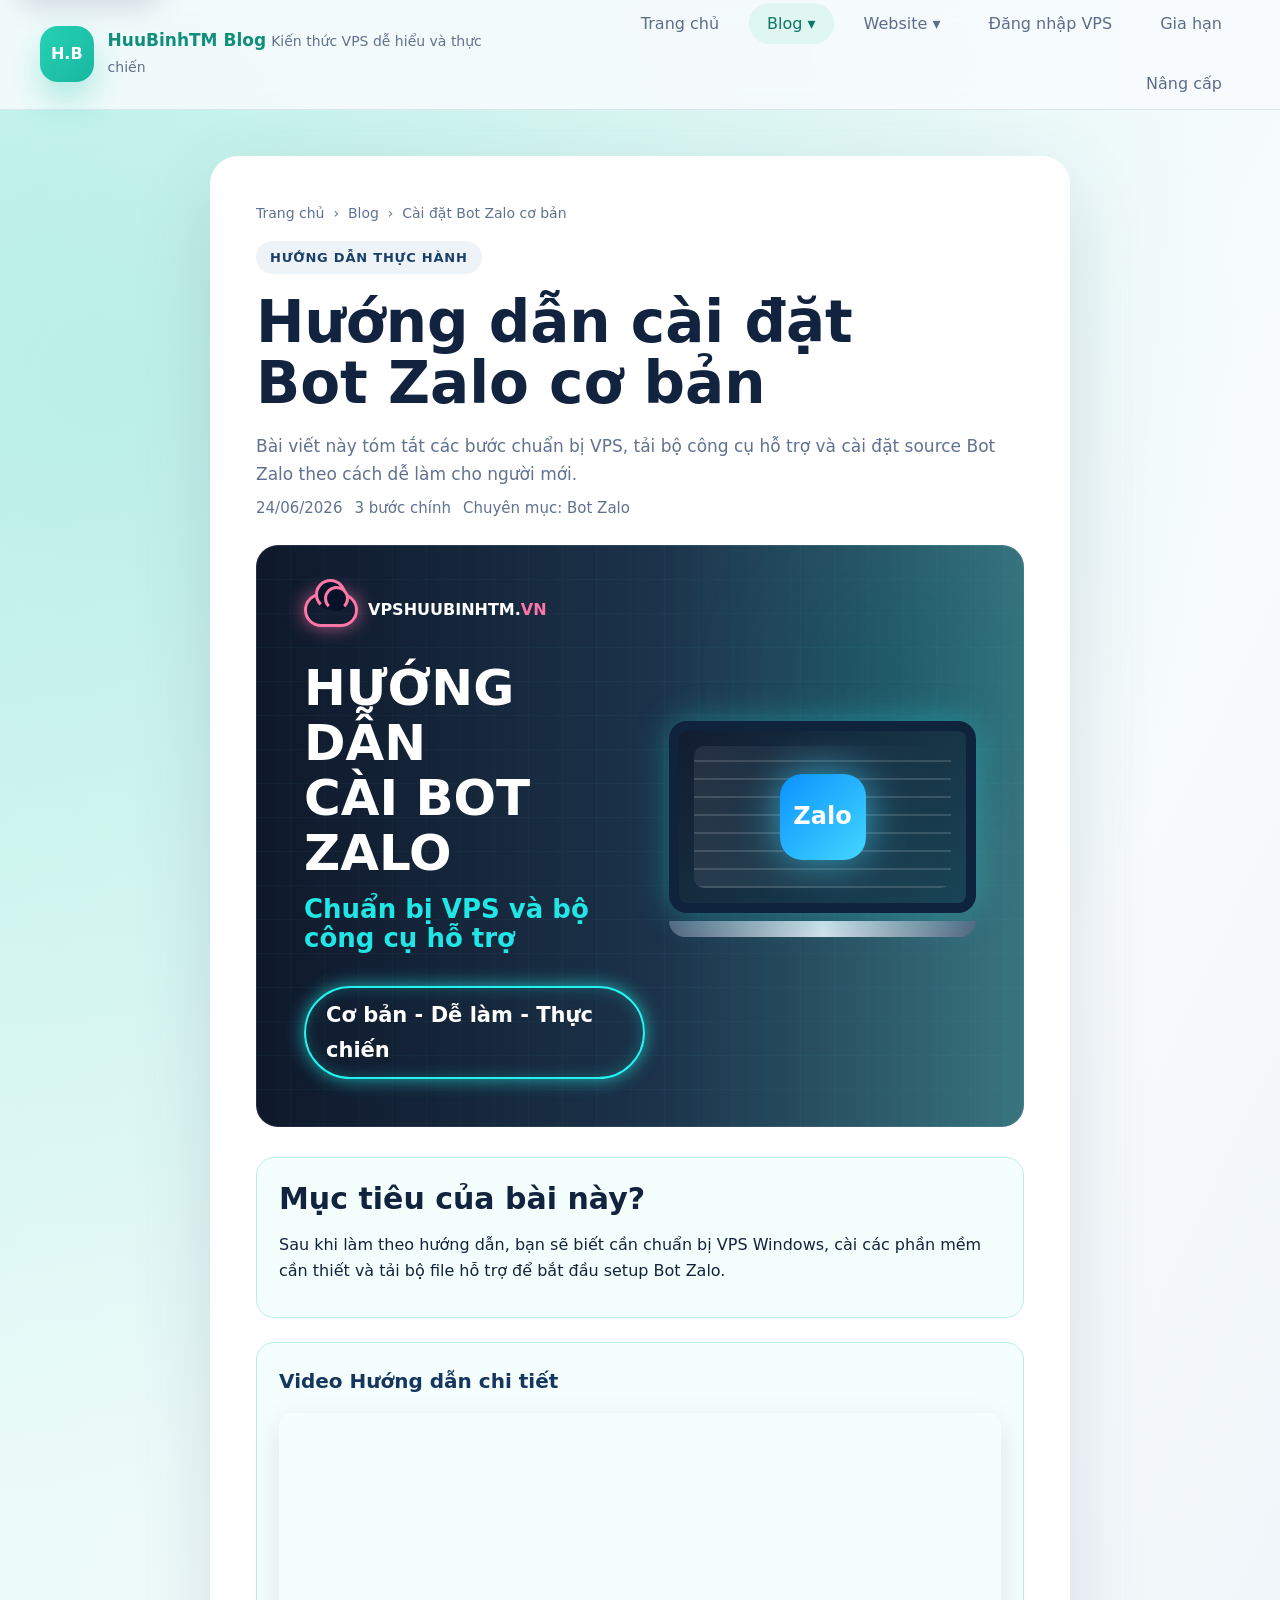
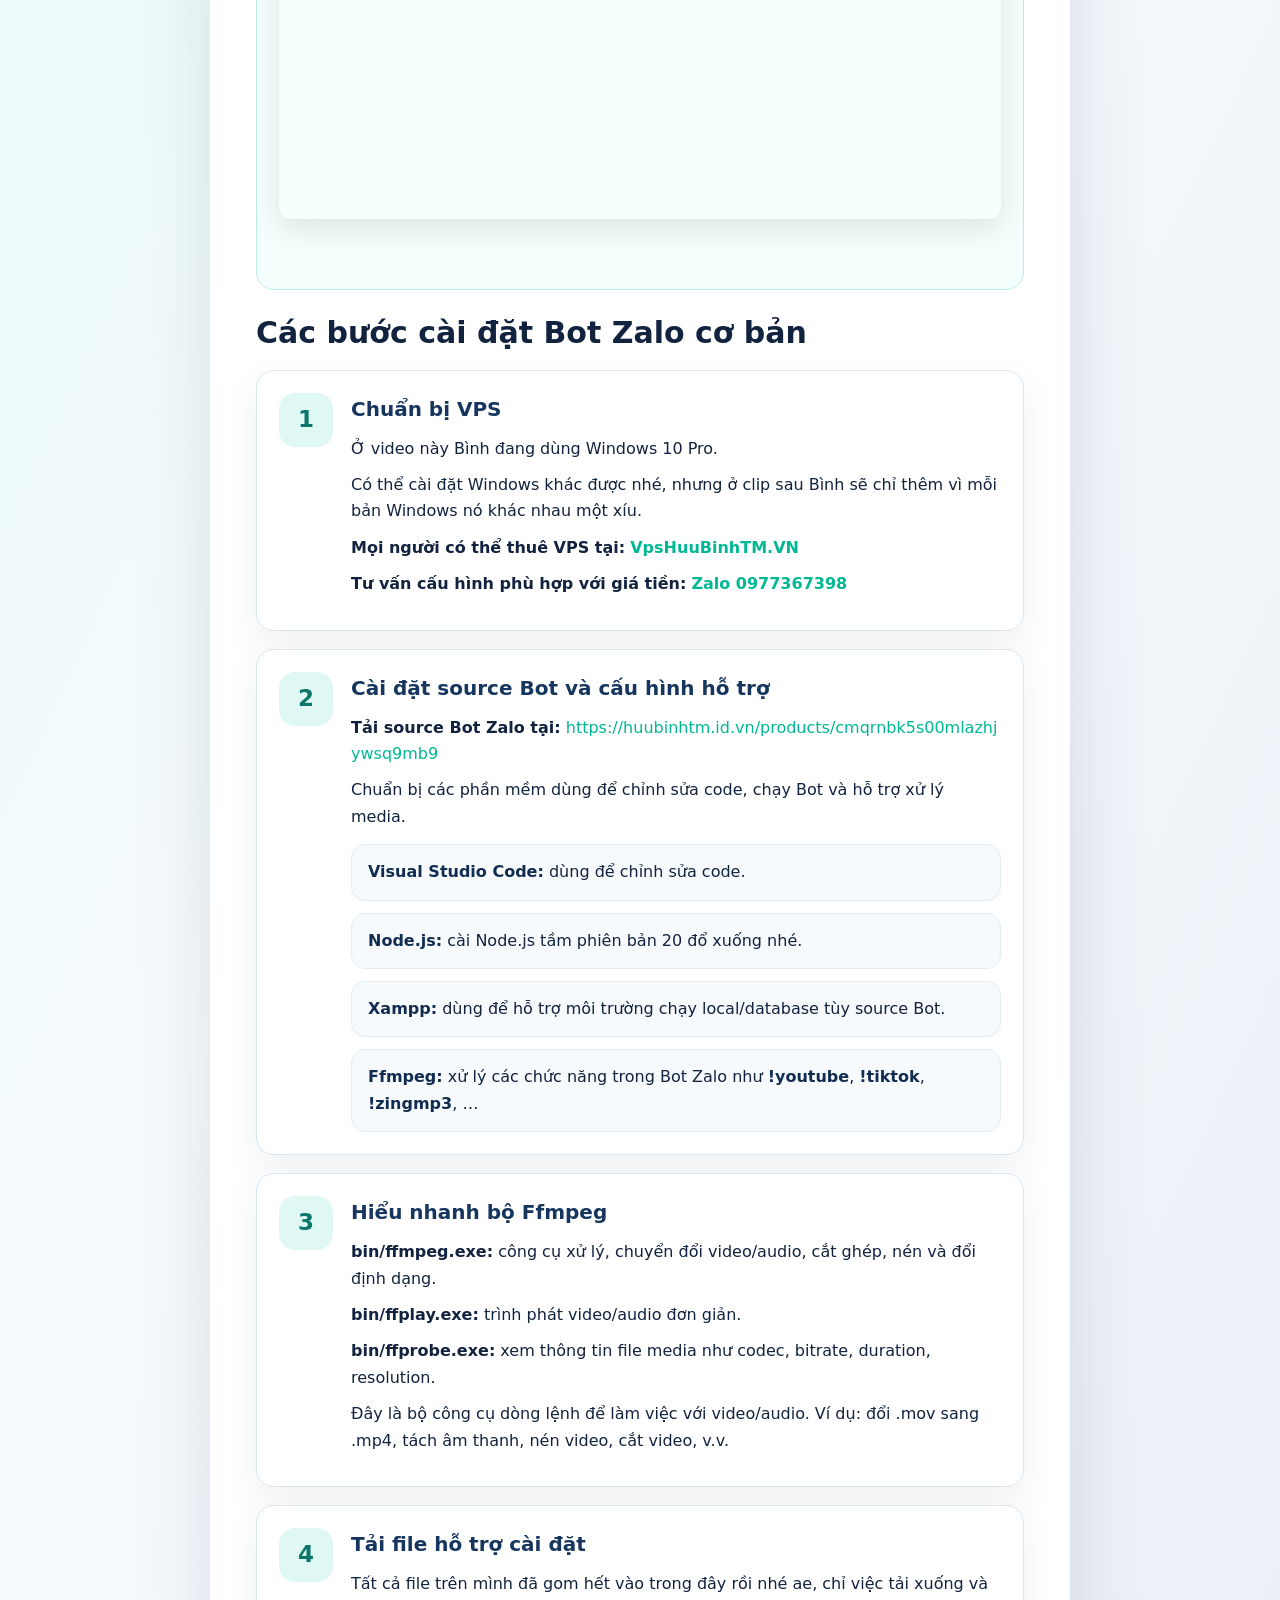
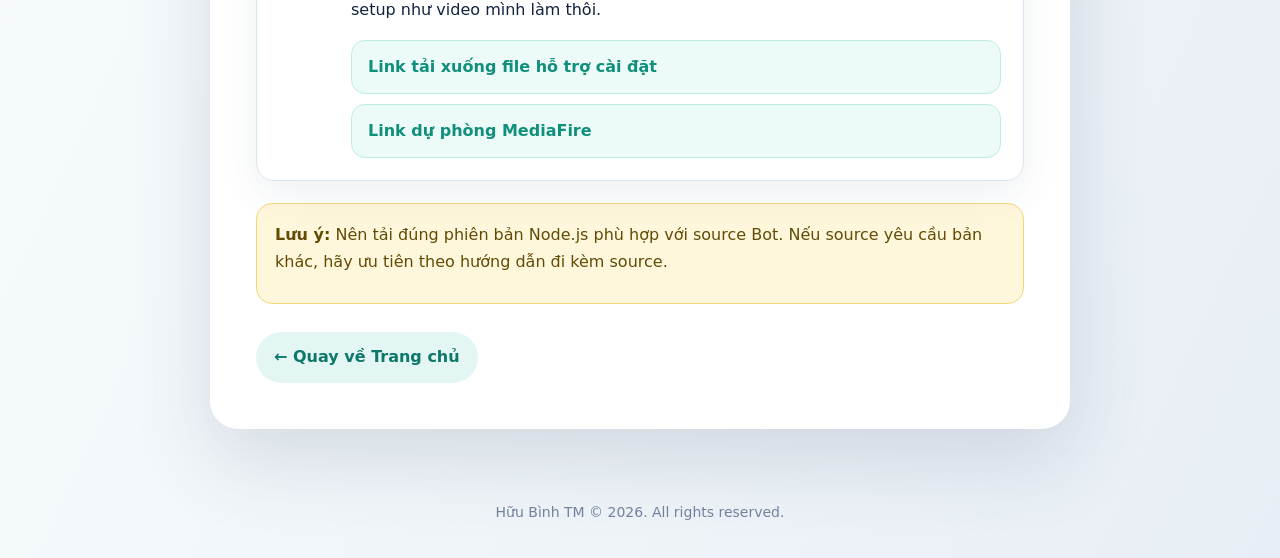
<file: huong-dan-cai-bot-zalo-co-ban.html>
<!DOCTYPE html>
<html lang="vi">
<head>
  <meta charset="UTF-8">
  <meta name="viewport" content="width=device-width, initial-scale=1.0">
  <title>Hướng dẫn cài đặt Bot Zalo cơ bản</title>
  <meta name="description" content="Hướng dẫn chuẩn bị VPS, cài đặt source Bot Zalo và các phần mềm hỗ trợ cơ bản.">
  <style>
    :root {
      --bg: #eef6f8;
      --bg-soft: #dff8f3;
      --card: #ffffff;
      --text: #12233f;
      --muted: #61728f;
      --line: #d9e6ef;
      --accent: #1fc7aa;
      --accent-dark: #108f7c;
      --chip: #edf3f7;
      --warning: #fff7dc;
      --warning-border: #f3d879;
    }

    * {
      box-sizing: border-box;
    }

    html {
      overflow-x: hidden;
      -webkit-tap-highlight-color: rgba(31, 199, 170, 0.18);
    }

    body {
      margin: 0;
      min-height: 100vh;
      font-family: Inter, ui-sans-serif, system-ui, -apple-system, BlinkMacSystemFont, "Segoe UI", Arial, sans-serif;
      color: var(--text);
      background:
        radial-gradient(circle at 8% 10%, rgba(31, 199, 170, 0.22), transparent 32%),
        linear-gradient(115deg, #e2fbf7 0%, #f7fbfd 48%, #e8eef5 100%);
      line-height: 1.65;
      overflow-x: hidden;
    }

    a {
      color: var(--accent-dark);
      text-decoration: none;
      touch-action: manipulation;
    }

    a:hover {
      text-decoration: underline;
    }

    a:focus-visible {
      outline: 3px solid rgba(31, 199, 170, 0.62);
      outline-offset: 4px;
    }

    .skip-link {
      position: absolute;
      left: 16px;
      top: 14px;
      z-index: 20;
      transform: translateY(-140%);
      padding: 10px 14px;
      border-radius: 999px;
      background: #ffffff;
      color: #0d7769;
      font-weight: 800;
      box-shadow: 0 12px 28px rgba(53, 76, 105, 0.18);
    }

    .skip-link:focus-visible {
      transform: translateY(0);
    }

    .site-header {
      background: rgba(247, 251, 253, 0.88);
      border-bottom: 1px solid var(--line);
      backdrop-filter: blur(14px);
      position: sticky;
      top: 0;
      z-index: 10;
    }

    .nav-wrap {
      width: min(1200px, calc(100% - 32px));
      min-height: 86px;
      margin: 0 auto;
      display: flex;
      align-items: center;
      justify-content: space-between;
      gap: 24px;
    }

    .brand {
      display: flex;
      align-items: center;
      gap: 14px;
      min-width: 260px;
    }

    .brand-mark {
      width: 56px;
      height: 56px;
      border-radius: 18px;
      display: grid;
      place-items: center;
      background: linear-gradient(135deg, #25d3b5, #19b6a0);
      color: #ffffff;
      font-weight: 900;
      letter-spacing: 0;
      box-shadow: 0 18px 34px rgba(31, 199, 170, 0.32);
    }

    .brand-name {
      margin: 0;
      font-size: 17px;
      font-weight: 800;
      line-height: 1.2;
    }

    .brand-sub {
      margin: 3px 0 0;
      color: var(--muted);
      font-size: 14px;
    }

    .main-nav {
      display: flex;
      align-items: center;
      gap: 12px;
      flex-wrap: wrap;
      justify-content: flex-end;
    }

    .main-nav a {
      color: #5c6d8b;
      padding: 11px 18px;
      border-radius: 999px;
      font-weight: 500;
    }

    .main-nav a.active {
      color: #0d7769;
      background: #dff6f1;
    }

    main {
      padding: 46px 16px 72px;
    }

    .article {
      width: min(860px, 100%);
      margin: 0 auto;
      background: var(--card);
      border-radius: 28px;
      padding: clamp(26px, 4vw, 46px);
      box-shadow: 0 30px 80px rgba(53, 76, 105, 0.16);
    }

    .breadcrumb {
      margin: 0 0 16px;
      color: #607292;
      font-size: 14px;
    }

    .label {
      display: inline-flex;
      align-items: center;
      padding: 6px 14px;
      border-radius: 999px;
      background: var(--chip);
      color: #1a406a;
      font-size: 13px;
      font-weight: 800;
      letter-spacing: 0.06em;
      text-transform: uppercase;
    }

    h1 {
      max-width: 780px;
      margin: 18px 0 18px;
      font-size: clamp(38px, 6vw, 58px);
      line-height: 1.05;
      letter-spacing: 0;
      color: var(--text);
      text-wrap: balance;
      scroll-margin-top: 120px;
    }

    .lead {
      margin: 0;
      color: var(--muted);
      font-size: 17px;
    }

    .meta {
      display: flex;
      flex-wrap: wrap;
      gap: 12px;
      margin-top: 8px;
      color: #61728f;
      font-size: 15px;
    }

    .hero-card {
      margin: 24px 0 30px;
      min-height: 360px;
      border-radius: 22px;
      overflow: hidden;
      position: relative;
      background:
        linear-gradient(90deg, rgba(5, 15, 34, 0.96) 0%, rgba(8, 33, 58, 0.92) 52%, rgba(13, 86, 99, 0.82) 100%),
        radial-gradient(circle at 82% 22%, rgba(30, 219, 211, 0.45), transparent 28%);
      box-shadow: inset 0 0 0 1px rgba(255, 255, 255, 0.08);
      color: #ffffff;
    }

    .hero-card::before {
      content: "";
      position: absolute;
      inset: 0;
      background-image:
        linear-gradient(rgba(60, 225, 220, 0.13) 1px, transparent 1px),
        linear-gradient(90deg, rgba(60, 225, 220, 0.13) 1px, transparent 1px);
      background-size: 34px 34px;
      opacity: 0.28;
    }

    .hero-inner {
      position: relative;
      min-height: 360px;
      padding: clamp(28px, 5vw, 48px);
      display: grid;
      grid-template-columns: 1fr 0.9fr;
      align-items: center;
      gap: 24px;
    }

    .hero-logo {
      display: inline-flex;
      align-items: center;
      gap: 10px;
      margin-bottom: 34px;
      font-weight: 900;
      letter-spacing: 0;
    }

    .cloud {
      width: 54px;
      height: 34px;
      border: 3px solid #ff77a9;
      border-radius: 24px;
      position: relative;
      box-shadow: 0 0 18px rgba(255, 119, 169, 0.65);
    }

    .cloud::before,
    .cloud::after {
      content: "";
      position: absolute;
      border: 3px solid #ff77a9;
      background: #061225;
      border-radius: 50%;
      border-bottom-color: transparent;
    }

    .cloud::before {
      width: 25px;
      height: 25px;
      left: 8px;
      top: -17px;
    }

    .cloud::after {
      width: 19px;
      height: 19px;
      right: 6px;
      top: -10px;
    }

    .hero-title {
      margin: 0;
      font-size: clamp(30px, 5vw, 50px);
      line-height: 1.1;
      font-weight: 900;
      text-transform: uppercase;
    }

    .hero-title span {
      display: block;
      color: #20e6e5;
      font-size: 0.52em;
      margin-top: 14px;
      text-transform: none;
    }

    .hero-badge {
      display: inline-flex;
      margin-top: 34px;
      padding: 10px 20px;
      border: 2px solid #24f4f0;
      border-radius: 999px;
      font-size: 21px;
      font-weight: 800;
      box-shadow: 0 0 18px rgba(36, 244, 240, 0.65), inset 0 0 15px rgba(36, 244, 240, 0.25);
    }

    .laptop {
      position: relative;
      min-height: 230px;
    }

    .screen {
      width: min(330px, 100%);
      aspect-ratio: 16 / 10;
      margin-left: auto;
      border: 10px solid #10233c;
      border-radius: 18px;
      background:
        linear-gradient(135deg, rgba(8, 16, 32, 0.35), rgba(30, 222, 216, 0.18)),
        #182339;
      box-shadow: 0 0 34px rgba(32, 230, 229, 0.34);
      position: relative;
      overflow: hidden;
    }

    .screen::before {
      content: "";
      position: absolute;
      inset: 15px;
      background:
        linear-gradient(90deg, rgba(255, 255, 255, 0.08), transparent),
        repeating-linear-gradient(0deg, rgba(255, 255, 255, 0.14) 0 2px, transparent 2px 18px);
      border-radius: 10px;
    }

    .zalo-icon {
      position: absolute;
      inset: 0;
      margin: auto;
      width: 86px;
      height: 86px;
      border-radius: 22px;
      display: grid;
      place-items: center;
      background: linear-gradient(135deg, #0b92ff, #42d7ff);
      color: #ffffff;
      font-size: 24px;
      font-weight: 900;
      box-shadow: 0 0 42px rgba(66, 215, 255, 0.68);
    }

    .keyboard {
      width: min(380px, 100%);
      height: 16px;
      margin: 8px 0 0 auto;
      border-radius: 0 0 24px 24px;
      background: linear-gradient(90deg, #52657d, #d6e0ea, #52657d);
    }

    .article-block {
      border: 1px solid #bdece5;
      background: #f4fffd;
      border-radius: 18px;
      padding: 22px;
      margin: 24px 0;
    }

    h2 {
      margin: 0 0 14px;
      font-size: clamp(24px, 3vw, 30px);
      line-height: 1.25;
      color: var(--text);
      text-wrap: balance;
      scroll-margin-top: 120px;
    }

    h3 {
      margin: 0 0 10px;
      font-size: 20px;
      color: #16365f;
      text-wrap: balance;
      scroll-margin-top: 120px;
    }

    .article-block p,
    .step p,
    .note p {
      margin: 0 0 10px;
    }

    .steps {
      display: grid;
      gap: 18px;
      margin-top: 18px;
      counter-reset: step;
    }

    .step {
      counter-increment: step;
      display: grid;
      grid-template-columns: 54px 1fr;
      gap: 18px;
      padding: 22px;
      border: 1px solid var(--line);
      border-radius: 18px;
      background: #ffffff;
      box-shadow: 0 14px 36px rgba(51, 74, 104, 0.08);
    }

    .step-number {
      width: 54px;
      height: 54px;
      border-radius: 16px;
      display: grid;
      place-items: center;
      background: #e0f8f4;
      color: #0d7769;
      font-size: 23px;
      font-weight: 900;
    }

    .step-number::before {
      content: counter(step);
    }

    .tool-list {
      display: grid;
      gap: 12px;
      margin: 14px 0 0;
      padding: 0;
      list-style: none;
    }

    .tool-list li {
      padding: 14px 16px;
      border-radius: 14px;
      background: #f7fafc;
      border: 1px solid #e2edf4;
    }

    .tool-list strong {
      color: #102c50;
    }

    .download-links {
      display: grid;
      gap: 10px;
      margin-top: 16px;
    }

    .download-links a {
      display: block;
      padding: 13px 16px;
      border-radius: 14px;
      background: #ecfbf8;
      border: 1px solid #bdece5;
      font-weight: 800;
      overflow-wrap: anywhere;
    }

    .note {
      margin-top: 22px;
      padding: 18px;
      border-radius: 16px;
      background: var(--warning);
      border: 1px solid var(--warning-border);
      color: #614b05;
    }

    .back-home {
      display: inline-flex;
      align-items: center;
      margin-top: 28px;
      padding: 12px 18px;
      border-radius: 999px;
      background: #e4f6f3;
      color: #0d7769;
      font-weight: 800;
    }

    .site-footer {
      padding: 0 16px 34px;
      color: #73829c;
      text-align: center;
      font-size: 14px;
    }

    @media (max-width: 760px) {
      .nav-wrap {
        align-items: flex-start;
        flex-direction: column;
        padding: 16px 0;
        gap: 14px;
      }

      .main-nav {
        justify-content: flex-start;
        gap: 6px;
      }

      .main-nav a {
        padding: 9px 12px;
      }

      main {
        padding-top: 24px;
      }

      .article {
        border-radius: 22px;
      }

      .hero-inner {
        grid-template-columns: 1fr;
      }

      .screen,
      .keyboard {
        margin-left: 0;
      }

      .step {
        grid-template-columns: 1fr;
      }
    }

    .dropdown {
      position: relative;
      display: inline-block;
    }

    .dropdown-content {
      display: none;
      position: absolute;
      background-color: #ffffff;
      min-width: 220px;
      box-shadow: 0 12px 28px rgba(53, 76, 105, 0.18);
      z-index: 20;
      border-radius: 12px;
      overflow: hidden;
      top: 100%;
      left: 50%;
      transform: translateX(-50%);
      margin-top: 8px;
    }

    .dropdown-content a {
      color: #1a406a;
      padding: 12px 16px;
      text-decoration: none;
      display: block;
      border-radius: 0;
      font-weight: 500;
      font-size: 14px;
    }

    .dropdown-content a:hover {
      background-color: #f4fffd;
      color: #0d7769;
    }

    .dropdown:hover .dropdown-content,
    .dropdown:focus-within .dropdown-content {
      display: block;
    }
  </style>
</head>
<body>
  <a class="skip-link" href="#main-content">Bỏ qua menu</a>
  <header class="site-header">
    <div class="nav-wrap">
      <a class="brand" href="index.html" aria-label="HuuBinhTM Blog">
        <span class="brand-mark">H.B</span>
        <span>
          <span class="brand-name">HuuBinhTM Blog</span>
          <span class="brand-sub">Kiến thức VPS dễ hiểu và thực chiến</span>
        </span>
      </a>

      <nav class="main-nav" aria-label="Menu chính">
        <a href="index.html">Trang chủ</a>
        <div class="dropdown">
          <a class="active" href="javascript:void(0)" aria-current="page">Blog ▾</a>
          <div class="dropdown-content">
            <a href="blog-treo-game-jar-agchip.html">Treo game jar trên Angelchip</a>
            <a href="huong-dan-cai-bot-zalo-co-ban.html">Cài Bot Zalo cơ bản</a>
          </div>
        </div>
        <div class="dropdown">
          <a href="javascript:void(0)">Website ▾</a>
          <div class="dropdown-content">
            <a href="https://huubinhtm.id.vn/" target="_blank">HuuBinhTM.id.VN</a>
            <a href="https://vpshuubinhtm.vn/" target="_blank">VpsHuuBinhTM.VN</a>
          </div>
        </div>
        <a href="huong-dan-dang-nhap-vps.html">Đăng nhập VPS</a>
        <a href="huong-dan-gia-han-vps.html">Gia hạn</a>
        <a href="huong-dan-nang-cap-vps.html">Nâng cấp</a>
      </nav>
    </div>
  </header>

  <main id="main-content">
    <article class="article">
      <p class="breadcrumb">Trang chủ &nbsp;&rsaquo;&nbsp; Blog &nbsp;&rsaquo;&nbsp; Cài đặt Bot Zalo cơ bản</p>
      <span class="label">Hướng dẫn thực hành</span>

      <h1>Hướng dẫn cài đặt Bot Zalo cơ bản</h1>
      <p class="lead">
        Bài viết này tóm tắt các bước chuẩn bị VPS, tải bộ công cụ hỗ trợ và cài đặt source Bot Zalo theo cách dễ làm cho người mới.
      </p>
      <div class="meta">
        <span>24/06/2026</span>
        <span>3 bước chính</span>
        <span>Chuyên mục: Bot Zalo</span>
      </div>

      <section class="hero-card" aria-label="Ảnh minh họa hướng dẫn cài Bot Zalo">
        <div class="hero-inner">
          <div>
            <div class="hero-logo">
              <span class="cloud" aria-hidden="true"></span>
              <span>VPSHUUBINHTM.<span style="color:#ff77a9">VN</span></span>
            </div>
            <p class="hero-title">
              Hướng dẫn<br>cài Bot Zalo
              <span>Chuẩn bị VPS và bộ công cụ hỗ trợ</span>
            </p>
            <div class="hero-badge">Cơ bản - Dễ làm - Thực chiến</div>
          </div>

          <div class="laptop" aria-hidden="true">
            <div class="screen">
              <div class="zalo-icon">Zalo</div>
            </div>
            <div class="keyboard"></div>
          </div>
        </div>
      </section>

      <section class="article-block">
        <h2>Mục tiêu của bài này?</h2>
        <p>
          Sau khi làm theo hướng dẫn, bạn sẽ biết cần chuẩn bị VPS Windows, cài các phần mềm cần thiết và tải bộ file hỗ trợ để bắt đầu setup Bot Zalo.
        </p>
      </section>

      <section class="article-block">
        <h3 style="margin-bottom: 15px;">Video Hướng dẫn chi tiết</h3>
        <div class="video-container" style="text-align: center; margin-bottom: 40px;">
          <iframe width="100%" style="max-width: 800px; aspect-ratio: 16/9; border-radius: 12px; box-shadow: 0 10px 30px rgba(0, 0, 0, 0.1);" src="https://www.youtube.com/embed/8NUUMIAbErM?si=scglVg85xyl5ROOk" title="YouTube video player" frameborder="0" allow="accelerometer; autoplay; clipboard-write; encrypted-media; gyroscope; picture-in-picture; web-share" referrerpolicy="strict-origin-when-cross-origin" allowfullscreen></iframe>
        </div>
      </section>

      <section>
        <h2>Các bước cài đặt Bot Zalo cơ bản</h2>
        <div class="steps">
          <div class="step">
            <div class="step-number" aria-hidden="true"></div>
            <div>
              <h3>Chuẩn bị VPS</h3>
              <p>Ở video này Bình đang dùng Windows 10 Pro.</p>
              <p>Có thể cài đặt Windows khác được nhé, nhưng ở clip sau Bình sẽ chỉ thêm vì mỗi bản Windows nó khác nhau một xíu.</p>
              <p><strong>Mọi người có thể thuê VPS tại:</strong> <a href="https://vpshuubinhtm.vn/" target="_blank" style="color: #00b894; text-decoration: none; font-weight: bold;">VpsHuuBinhTM.VN</a></p>
              <p><strong>Tư vấn cấu hình phù hợp với giá tiền:</strong> <a href="https://zalo.me/0977367398" target="_blank" style="color: #00b894; text-decoration: none; font-weight: bold;">Zalo 0977367398</a></p>
            </div>
          </div>

          <div class="step">
            <div class="step-number" aria-hidden="true"></div>
            <div>
              <h3>Cài đặt source Bot và cấu hình hỗ trợ</h3>
              <p style="margin-bottom: 10px;"><strong>Tải source Bot Zalo tại:</strong> <a href="https://huubinhtm.id.vn/products/cmqrnbk5s00mlazhjywsq9mb9" target="_blank" style="color: #00b894; text-decoration: none; word-break: break-all;">https://huubinhtm.id.vn/products/cmqrnbk5s00mlazhjywsq9mb9</a></p>
              <p>Chuẩn bị các phần mềm dùng để chỉnh sửa code, chạy Bot và hỗ trợ xử lý media.</p>
              <ul class="tool-list">
                <li><strong>Visual Studio Code:</strong> dùng để chỉnh sửa code.</li>
                <li><strong>Node.js:</strong> cài Node.js tầm phiên bản 20 đổ xuống nhé.</li>
                <li><strong>Xampp:</strong> dùng để hỗ trợ môi trường chạy local/database tùy source Bot.</li>
                <li>
                  <strong>Ffmpeg:</strong> xử lý các chức năng trong Bot Zalo như <strong>!youtube</strong>, <strong>!tiktok</strong>, <strong>!zingmp3</strong>, …
                </li>
              </ul>
            </div>
          </div>

          <div class="step">
            <div class="step-number" aria-hidden="true"></div>
            <div>
              <h3>Hiểu nhanh bộ Ffmpeg</h3>
              <p><strong>bin/ffmpeg.exe:</strong> công cụ xử lý, chuyển đổi video/audio, cắt ghép, nén và đổi định dạng.</p>
              <p><strong>bin/ffplay.exe:</strong> trình phát video/audio đơn giản.</p>
              <p><strong>bin/ffprobe.exe:</strong> xem thông tin file media như codec, bitrate, duration, resolution.</p>
              <p>Đây là bộ công cụ dòng lệnh để làm việc với video/audio. Ví dụ: đổi .mov sang .mp4, tách âm thanh, nén video, cắt video, v.v.</p>
            </div>
          </div>

          <div class="step">
            <div class="step-number" aria-hidden="true"></div>
            <div>
              <h3>Tải file hỗ trợ cài đặt</h3>
              <p>Tất cả file trên mình đã gom hết vào trong đây rồi nhé ae, chỉ việc tải xuống và setup như video mình làm thôi.</p>
              <div class="download-links">
                <a href="https://drive.google.com/file/d/1-UIFEp4Gsq8997mZGkxOt8ptqhWcMybV/view?usp=sharing" target="_blank" rel="noopener">Link tải xuống file hỗ trợ cài đặt</a>
                <a href="https://www.mediafire.com/file/ner4v6ly3i610xq/Ho-Tro-Cai-Bot-Zl.zip/file" target="_blank" rel="noopener">Link dự phòng MediaFire</a>
              </div>
            </div>
          </div>
        </div>
      </section>

      <div class="note">
        <p><strong>Lưu ý:</strong> Nên tải đúng phiên bản Node.js phù hợp với source Bot. Nếu source yêu cầu bản khác, hãy ưu tiên theo hướng dẫn đi kèm source.</p>
      </div>

      <a class="back-home" href="index.html">← Quay về Trang chủ</a>
    </article>
  </main>

  <footer class="site-footer">
    Hữu Bình TM © <span id="year"></span>. All rights reserved.
  </footer>

  <script>
    document.getElementById("year").textContent = new Date().getFullYear();
  </script>
</body>
</html>
</file>
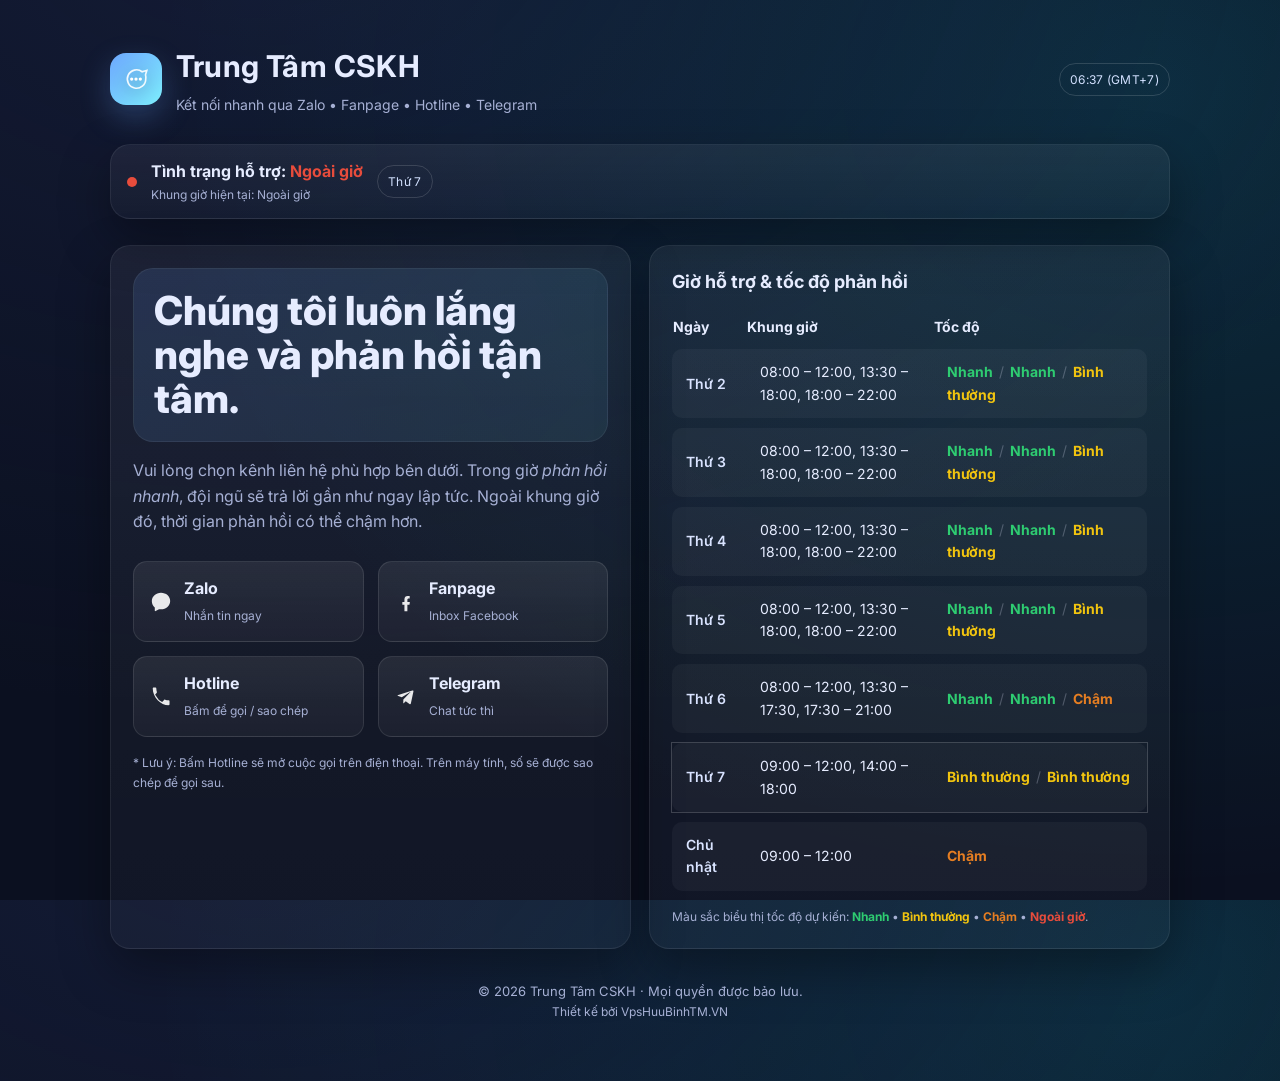
<file: trung-tam-cskh.html>
<!DOCTYPE html>
<html lang="vi">
<head>
  <meta charset="UTF-8" />
  <meta name="viewport" content="width=device-width, initial-scale=1" />
  <title>Trung Tâm Chăm Sóc Khách Hàng</title>
  <meta name="description" content="Trang liên hệ & hỗ trợ khách hàng qua Zalo, Fanpage, Hotline và Telegram với tình trạng tốc độ hỗ trợ theo thời gian thực." />
  <link rel="preconnect" href="https://fonts.googleapis.com">
  <link rel="preconnect" href="https://fonts.gstatic.com" crossorigin>
  <link href="https://fonts.googleapis.com/css2?family=Inter:wght@400;500;600;700;800&display=swap" rel="stylesheet">
  <style>
    :root{
      --bg:#0b1020;          /* nền tối sâu */
      --card:#121a33cc;      /* glass */
      --text:#e6ecff;        /* chữ chính */
      --muted:#a6b0d4;       /* chữ phụ */
      --brand:#6ea8ff;       /* điểm nhấn */
      --brand2:#7ef0ff;      /* gradient phụ */
      --ok:#2ecc71;          /* nhanh */
      --med:#f1c40f;         /* bình thường */
      --slow:#e67e22;        /* chậm */
      --off:#e74c3c;         /* nghỉ */
      --shadow: 0 20px 50px rgba(0,0,0,.35);
      --radius: 20px;
    }
    *{box-sizing:border-box}
    html,body{height:100%}
    body{
      margin:0; font-family:Inter, system-ui, -apple-system, Segoe UI, Roboto, Helvetica, Arial, "Apple Color Emoji", "Segoe UI Emoji";
      color:var(--text); background: radial-gradient(1200px 800px at 20% -10%, #24315f55, transparent),
      radial-gradient(1000px 800px at 90% 10%, #0ce7ff22, transparent), var(--bg);
      line-height:1.6;
    }
    .container{max-width:1100px; margin:0 auto; padding:32px 20px 60px}
    header{
      display:flex; align-items:center; justify-content:space-between; gap:20px; margin:10px 0 28px;
    }
    .brand{display:flex; align-items:center; gap:14px}
    .logo{
      width:52px; height:52px; border-radius:16px; background: linear-gradient(135deg, var(--brand), var(--brand2));
      display:grid; place-items:center; box-shadow:0 12px 30px #6ea8ff44;
    }
    .logo svg{filter:drop-shadow(0 4px 10px #0008)}
    h1{margin:0; font-size:clamp(22px, 3vw, 30px); letter-spacing:.2px}
    .tagline{color:var(--muted); margin-top:4px; font-size:14px}

    .status{
      margin: 18px 0 26px; padding: 14px 16px; border-radius: var(--radius);
      background: linear-gradient(180deg, #ffffff0f, #ffffff06);
      border:1px solid #ffffff12; box-shadow: var(--shadow);
      display:flex; align-items:center; gap:14px; flex-wrap:wrap;
    }
    .dot{width:10px; height:10px; border-radius:999px}
    .badge{padding:6px 10px; border-radius:999px; font-weight:600; font-size:12px; letter-spacing:.2px; border:1px solid #ffffff1f}

    .grid{display:grid; grid-template-columns:repeat(2, 1fr); gap:18px}
    @media (max-width:820px){ .grid{grid-template-columns:1fr} }

    .card{
      background: linear-gradient(180deg, #ffffff0e, #ffffff07);
      border:1px solid #ffffff12; border-radius: var(--radius);
      padding: 22px; box-shadow: var(--shadow);
    }

    .intro{
      display:grid; gap:16px; align-content:start;
    }
    .intro h2{margin:0; font-size:clamp(20px, 2.6vw, 26px)}
    .intro p{margin:0; color:var(--muted)}

    .actions{display:grid; grid-template-columns:repeat(2, 1fr); gap:14px; margin-top:10px}
    @media (max-width:520px){ .actions{grid-template-columns:1fr}}

    .btn{
      display:flex; align-items:center; gap:12px; padding:14px 16px; border-radius:14px; text-decoration:none; color:var(--text);
      background: linear-gradient(180deg, #ffffff14, #ffffff0a); border:1px solid #ffffff1a; transition:.2s transform ease, .2s filter ease;
    }
    .btn:hover{ transform: translateY(-2px); filter: brightness(1.05) }
    .btn svg{flex:0 0 22px}

    .hours h3{margin:0 0 8px; font-size:18px}
    table{width:100%; border-collapse:separate; border-spacing:0 10px}
    th, td{ text-align:left; font-size:14px }
    tbody tr{ background:#ffffff0a }
    tbody td{ padding:12px 14px }
    tbody tr td:first-child{
      border-top-left-radius:10px; border-bottom-left-radius:10px; color:#d9e3ff; font-weight:600;
    }
    tbody tr td:last-child{ border-top-right-radius:10px; border-bottom-right-radius:10px }

    .speed{ font-weight:700 }
    .speed.fast{ color:var(--ok) }
    .speed.normal{ color:var(--med) }
    .speed.slow{ color:var(--slow) }
    .speed.off{ color:var(--off) }

    footer{ margin-top:32px; color:var(--muted); font-size:13px; text-align:center }
    .small{font-size:12px; color:var(--muted)}

    .hero{
      background: linear-gradient(135deg, #6ea8ff22, #7ef0ff14);
      border:1px solid #ffffff10; border-radius: var(--radius); padding:20px; display:flex; gap:18px; align-items:center;
    }
    .hero .big{ font-weight:800; font-size:clamp(26px, 4.8vw, 40px); line-height:1.1 }

    .pill{ padding:6px 10px; border:1px solid #ffffff24; border-radius:999px; font-size:12px; letter-spacing:.3px; color:#d3e1ff }

    .muted{color:var(--muted)}
    .sep{opacity:.25; margin:0 6px}

    .copy{ cursor:pointer }
  </style>
</head>
<body>
  <div class="container">
    <header>
      <div class="brand">
        <div class="logo" aria-hidden="true">
          <!-- chat bubble icon -->
          <svg width="26" height="26" viewBox="0 0 24 24" fill="none" xmlns="http://www.w3.org/2000/svg">
            <path d="M21 12a8.5 8.5 0 1 1-3.32-6.71L22 4l-1.23 4.2A8.47 8.47 0 0 1 21 12Z" stroke="#fff" stroke-opacity=".9" stroke-width="1.5"/>
            <circle cx="8" cy="12" r="1.5" fill="#fff"/>
            <circle cx="12" cy="12" r="1.5" fill="#fff"/>
            <circle cx="16" cy="12" r="1.5" fill="#fff"/>
          </svg>
        </div>
        <div>
          <h1 id="businessName">Trung Tâm CSKH</h1>
          <div class="tagline">Kết nối nhanh qua Zalo • Fanpage • Hotline • Telegram</div>
        </div>
      </div>
      <div class="pill" id="localTime">--:--</div>
    </header>

    <section class="status" id="statusBar" aria-live="polite">
      <div class="dot" id="statusDot"></div>
      <div>
        <div><strong>Tình trạng hỗ trợ:</strong> <span id="statusText" class="speed">Đang cập nhật...</span></div>
        <div class="small">Khung giờ hiện tại: <span id="nowRange">—</span></div>
      </div>
      <div class="pill" id="todayLabel">Hôm nay</div>
    </section>

    <div class="grid">
      <div class="card intro">
        <div class="hero">
          <div class="big">Chúng tôi luôn lắng nghe và phản hồi tận tâm.</div>
        </div>
        <p>
          Vui lòng chọn kênh liên hệ phù hợp bên dưới. Trong giờ <em>phản hồi nhanh</em>, đội ngũ sẽ trả lời gần như ngay lập tức. Ngoài khung giờ đó, thời gian phản hồi có thể chậm hơn.
        </p>
        <div class="actions">
          <a class="btn" id="zaloBtn" target="_blank" rel="noopener">
            <svg viewBox="0 0 24 24" width="22" height="22" fill="currentColor" aria-hidden="true"><path d="M12 2C6.477 2 2 6.074 2 11.1c0 2.72 1.239 5.166 3.228 6.9v3.422c0 .42.454.675.815.469l3.834-2.115c.687.144 1.404.224 2.122.224 5.523 0 10-4.074 10-9.1S17.523 2 12 2Z" fill="#fff" fill-opacity=".9"/></svg>
            <span><strong>Zalo</strong><br><span class="small muted">Nhắn tin ngay</span></span>
          </a>
          <a class="btn" id="fbBtn" target="_blank" rel="noopener">
            <svg viewBox="0 0 24 24" width="22" height="22" fill="currentColor" aria-hidden="true"><path d="M13.5 22v-7h2.3l.4-3h-2.7V9.8c0-.9.3-1.5 1.6-1.5H16V5.5c-.3 0-1.2-.1-2.2-.1-2.1 0-3.5 1.3-3.5 3.6V12H8v3h2.3v7h3.2Z" fill="#fff" fill-opacity=".9"/></svg>
            <span><strong>Fanpage</strong><br><span class="small muted">Inbox Facebook</span></span>
          </a>
          <a class="btn" id="telBtn">
            <svg viewBox="0 0 24 24" width="22" height="22" fill="currentColor" aria-hidden="true"><path d="M6.6 10.8a15 15 0 0 0 6.6 6.6l2.2-2.2c.3-.3.7-.4 1.1-.3 1.2.4 2.5.6 3.8.6.6 0 1 .4 1 .9V20c0 .5-.4 1-1 1C11.7 21 3 12.3 3 2.7c0-.6.5-1 1-1H6c.5 0 .9.4.9 1 0 1.3.2 2.6.6 3.8.1.4 0 .8-.3 1.1l-1.6 1.6Z" fill="#fff" fill-opacity=".9"/></svg>
            <span><strong>Hotline</strong><br><span class="small muted copy" id="copyHotline">Bấm để gọi / sao chép</span></span>
          </a>
          <a class="btn" id="tgBtn" target="_blank" rel="noopener">
            <svg viewBox="0 0 24 24" width="22" height="22" fill="currentColor" aria-hidden="true"><path d="M9.1 14.6 9 18.9c.4 0 .6-.2.8-.4l1.9-1.8 4.1 3c.8.4 1.3.2 1.5-.7l2.8-12.9c.2-1-.4-1.4-1.2-1.1L3.6 9.7c-1 .4-1 1 0 1.3l3.8 1.2 8.8-5.5c.4-.3.8-.1.5.1l-7.6 7.8Z" fill="#fff" fill-opacity=".9"/></svg>
            <span><strong>Telegram</strong><br><span class="small muted">Chat tức thì</span></span>
          </a>
        </div>
        <div class="small">* Lưu ý: Bấm Hotline sẽ mở cuộc gọi trên điện thoại. Trên máy tính, số sẽ được sao chép để gọi sau.</div>
      </div>

      <div class="card hours">
        <h3>Giờ hỗ trợ & tốc độ phản hồi</h3>
        <table aria-label="Giờ hỗ trợ">
          <thead>
            <tr>
              <th>Ngày</th>
              <th>Khung giờ</th>
              <th>Tốc độ</th>
            </tr>
          </thead>
          <tbody id="hoursTable"></tbody>
        </table>
        <div class="small muted" style="margin-top:6px">Màu sắc biểu thị tốc độ dự kiến: <span class="speed fast">Nhanh</span> • <span class="speed normal">Bình thường</span> • <span class="speed slow">Chậm</span> • <span class="speed off">Ngoài giờ</span>.</div>
      </div>
    </div>

    <footer>
      © <span id="year"></span> <span id="businessName2">Trung Tâm CSKH</span> · Mọi quyền được bảo lưu.
      <div class="small">Thiết kế bởi VpsHuuBinhTM.VN</div>
    </footer>
  </div>

  <script>
    // ======= CẤU HÌNH NHANH – SỬA TẠI ĐÂY =======
    const CONFIG = {
      businessName: "Trung Tâm CSKH",
      // Điền link thật của bạn ở đây
      links: {
        zalo: "https://zalo.me/0977367398",
        fanpage: "https://www.facebook.com/huubinhtm",
        hotline: "+84977367398",
        telegram: "https://t.me/huubinh215"
      },
      // Giờ Việt Nam (GMT+7). Định nghĩa theo từng ngày 0-6 (CN=0...Thứ 7=6)
      // Mỗi phần tử: { from: "HH:MM", to: "HH:MM", speed: "fast|normal|slow" }
      schedule: {
        1: [ {from:"08:00", to:"12:00", speed:"fast"}, {from:"13:30", to:"18:00", speed:"fast"}, {from:"18:00", to:"22:00", speed:"normal"} ], // Thứ 2
        2: [ {from:"08:00", to:"12:00", speed:"fast"}, {from:"13:30", to:"18:00", speed:"fast"}, {from:"18:00", to:"22:00", speed:"normal"} ], // Thứ 3
        3: [ {from:"08:00", to:"12:00", speed:"fast"}, {from:"13:30", to:"18:00", speed:"fast"}, {from:"18:00", to:"22:00", speed:"normal"} ], // Thứ 4
        4: [ {from:"08:00", to:"12:00", speed:"fast"}, {from:"13:30", to:"18:00", speed:"fast"}, {from:"18:00", to:"22:00", speed:"normal"} ], // Thứ 5
        5: [ {from:"08:00", to:"12:00", speed:"fast"}, {from:"13:30", to:"17:30", speed:"fast"}, {from:"17:30", to:"21:00", speed:"slow"} ], // Thứ 6
        6: [ {from:"09:00", to:"12:00", speed:"normal"}, {from:"14:00", to:"18:00", speed:"normal"} ], // Thứ 7
        0: [ {from:"09:00", to:"12:00", speed:"slow"} ] // Chủ nhật
      }
    };

    // ======= TIỆN ÍCH THỜI GIAN =======
    const fmt = n => n.toString().padStart(2,'0');
    function parseHM(hm){ const [h,m] = hm.split(":").map(Number); return {h, m}; }
    function within(nowMins, fromHM, toHM){
      const f = parseHM(fromHM); const t = parseHM(toHM);
      const from = f.h*60 + f.m; const to = t.h*60 + t.m;
      return nowMins >= from && nowMins < to;
    }
    function getTodayRangeAndSpeed(){
      const now = new Date();
      // force to VN time by offset (client may be khác múi)
      const utc = now.getTime() + now.getTimezoneOffset()*60000;
      const vn = new Date(utc + 7*3600000);
      const dow = vn.getDay();
      const mins = vn.getHours()*60 + vn.getMinutes();
      const blocks = CONFIG.schedule[dow] || [];
      for(const b of blocks){ if(within(mins, b.from, b.to)) return {range:`${b.from} – ${b.to}`, speed:b.speed, now:vn}; }
      return {range:"Ngoài giờ", speed:"off", now:vn};
    }

    function speedLabel(speed){
      return { fast: "Nhanh", normal: "Bình thường", slow: "Chậm", off: "Ngoài giờ" }[speed] || "—";
    }

    function applyStatus(){
      const s = getTodayRangeAndSpeed();
      const dot = document.getElementById('statusDot');
      const text = document.getElementById('statusText');
      const range = document.getElementById('nowRange');
      const timePill = document.getElementById('localTime');
      const today = document.getElementById('todayLabel');

      const color = {fast:'var(--ok)', normal:'var(--med)', slow:'var(--slow)', off:'var(--off)'}[s.speed];
      dot.style.background = color; text.textContent = speedLabel(s.speed);
      text.className = `speed ${s.speed==='off'?'off':s.speed}`;
      range.textContent = s.range;
      timePill.textContent = `${fmt(s.now.getHours())}:${fmt(s.now.getMinutes())} (GMT+7)`;
      today.textContent = ["Chủ nhật","Thứ 2","Thứ 3","Thứ 4","Thứ 5","Thứ 6","Thứ 7"][s.now.getDay()];
    }

    function renderTable(){
      const tbody = document.getElementById('hoursTable');
      const days = ["Chủ nhật","Thứ 2","Thứ 3","Thứ 4","Thứ 5","Thứ 6","Thứ 7"];
      const now = new Date(); const utc = now.getTime() + now.getTimezoneOffset()*60000; const vn = new Date(utc + 7*3600000);
      const today = vn.getDay();
      const speedsClass = {fast:'fast', normal:'normal', slow:'slow'};
      const trFrag = document.createDocumentFragment();
      for(let d=1; d<=6; d++){ /* Thứ 2 -> Thứ 7 */
        const tr = document.createElement('tr');
        const day = document.createElement('td'); day.textContent = days[d];
        const slots = (CONFIG.schedule[d]||[]).map(b=>`${b.from} – ${b.to}`).join(', ')
        const sp = (CONFIG.schedule[d]||[]).map(b=>`<span class="speed ${speedsClass[b.speed]}">${speedLabel(b.speed)}</span>`).join('<span class="sep">/</span>');
        const tdR = document.createElement('td'); tdR.innerHTML = slots || '<span class="muted">Nghỉ</span>';
        const tdS = document.createElement('td'); tdS.innerHTML = sp || `<span class="speed off">Ngoài giờ</span>`;
        tr.appendChild(day); tr.appendChild(tdR); tr.appendChild(tdS);
        if(d===today) tr.style.outline = '1px solid #ffffff30';
        trFrag.appendChild(tr);
      }
      // Chủ nhật cuối cùng
      const trCN = document.createElement('tr');
      const tdCN1 = document.createElement('td'); tdCN1.textContent = days[0];
      const slotsCN = (CONFIG.schedule[0]||[]).map(b=>`${b.from} – ${b.to}`).join(', ');
      const spCN = (CONFIG.schedule[0]||[]).map(b=>`<span class="speed ${speedsClass[b.speed]}">${speedLabel(b.speed)}</span>`).join('<span class="sep">/</span>');
      const tdCN2 = document.createElement('td'); tdCN2.innerHTML = slotsCN || '<span class="muted">Nghỉ</span>';
      const tdCN3 = document.createElement('td'); tdCN3.innerHTML = spCN || `<span class="speed off">Ngoài giờ</span>`;
      trCN.appendChild(tdCN1); trCN.appendChild(tdCN2); trCN.appendChild(tdCN3);
      if(today===0) trCN.style.outline = '1px solid #ffffff30';
      trFrag.appendChild(trCN);

      tbody.appendChild(trFrag);
    }

    function initLinks(){
      const {zalo, fanpage, hotline, telegram} = CONFIG.links;
      document.getElementById('zaloBtn').href = zalo;
      document.getElementById('fbBtn').href = fanpage;
      document.getElementById('tgBtn').href = telegram;
      const tel = document.getElementById('telBtn');
      tel.href = `tel:${hotline}`;
      tel.addEventListener('click', (e)=>{
        if(/Mobi|Android|iPhone|iPad/i.test(navigator.userAgent)) return; // desktop: copy
        // mobile: allow tel: to open dialer
      });
      document.getElementById('copyHotline').addEventListener('click', async ()=>{
        try{ await navigator.clipboard.writeText(CONFIG.links.hotline); alert('Đã sao chép số hotline: '+CONFIG.links.hotline); }
        catch{ alert('Sao chép không thành công. Vui lòng copy thủ công: '+CONFIG.links.hotline); }
      })
    }

    function boot(){
      document.getElementById('businessName').textContent = CONFIG.businessName;
      document.getElementById('businessName2').textContent = CONFIG.businessName;
      document.getElementById('year').textContent = new Date().getFullYear();
      initLinks(); renderTable(); applyStatus();
      setInterval(applyStatus, 30*1000);
    }
    boot();
  </script>
</body>
</html>
</file>
